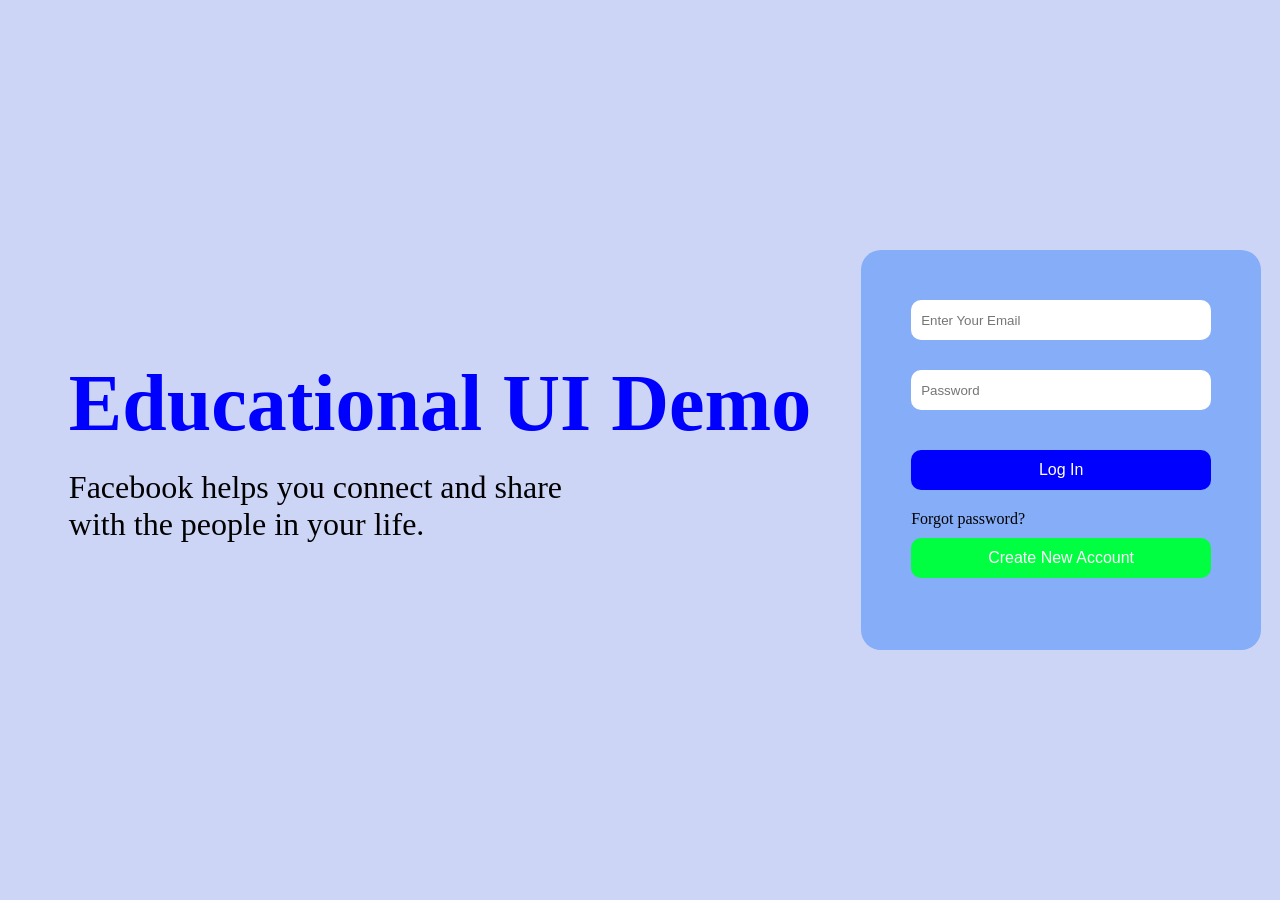
<file: index.html>
<!DOCTYPE html>
<html lang="en">
<head>
    <meta charset="UTF-8">
    <meta name="viewport" content="width=device-width, initial-scale=1.0">
    <title>Facebook</title>
    <link rel="stylesheet" href="index.css">
</head>
<body>
    <div class="container">
        <div class="content">
        <h1>Educational UI Demo</h1>
        <p>Facebook helps you connect and share 
        <br>with the  people in your life.</p>
    
        </div>
    </div>


    <div class="box">
    <form id="loginForm">
        <input id="email" type="email" placeholder="Enter Your Email">
        <br>
        <input id="password" type="password" placeholder="Password">
        <br>
        <div class="btn1">    
            <button id="btn1" type="submit">Log In</button>
        </div>
    </form>
    <p id="forgotPasswordText" style="cursor: pointer;">Forgot password?</p>
    
    <div class="btn2">
    <button id="btn2" type="button">Create New Account</button>
    </div>
    </div>
</div>
    <script src="index.js"></script>
</body>
</html>
</file>
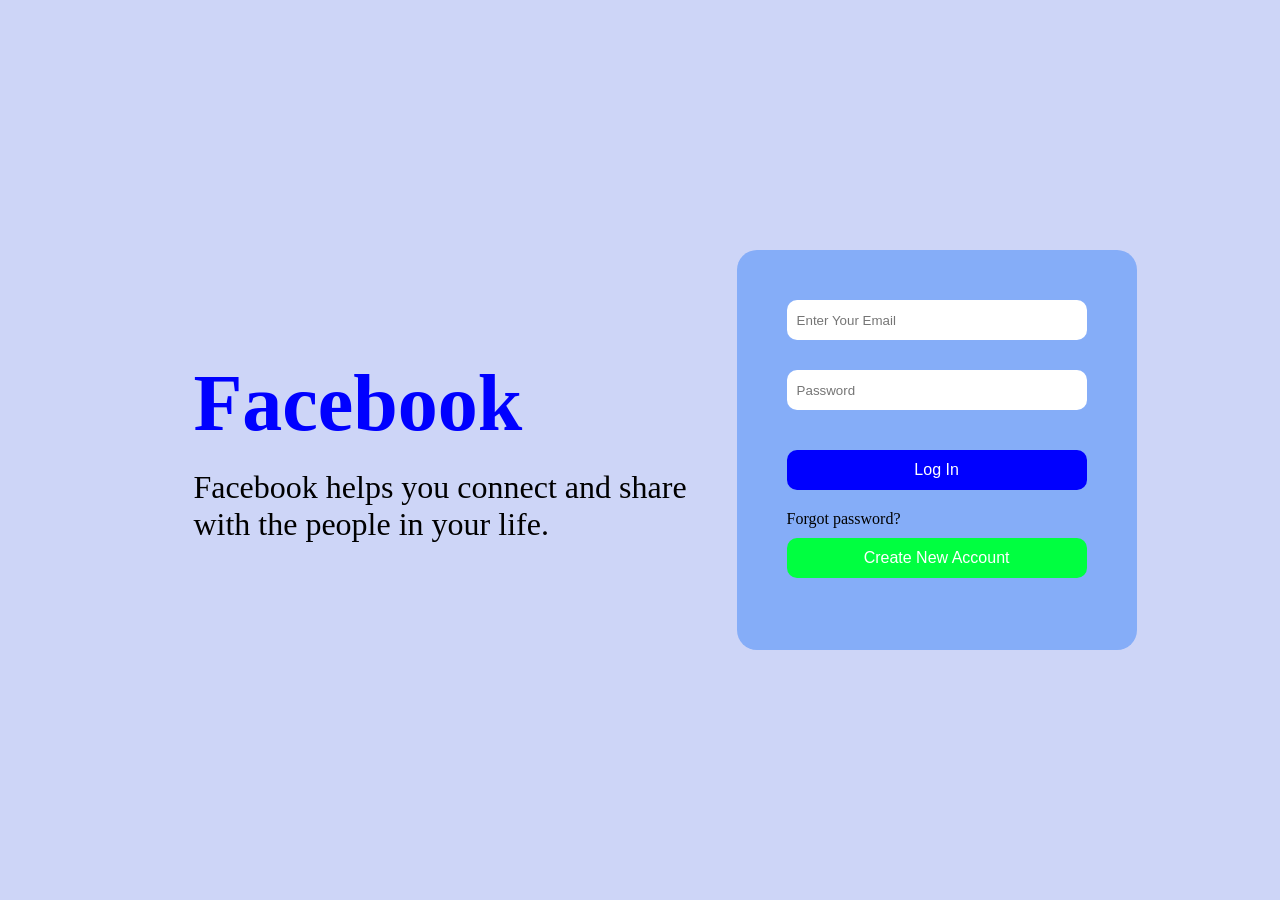
<file: inde.html>
<!DOCTYPE html>
<html lang="en">
<head>
    <meta charset="UTF-8">
    <meta name="viewport" content="width=device-width, initial-scale=1.0">
    <title>Facebook</title>
    <link rel="stylesheet" href="index.css">
</head>
<body>
    <div class="container">
        <div class="content">
        <h1>Facebook</h1>
        <p>Facebook helps you connect and share 
        <br>with the  people in your life.</p>
    
        </div>
    </div>


    <div class="box">
    <form id="loginForm">
        <input id="email" type="email" placeholder="Enter Your Email">
        <br>
        <input id="password" type="password" placeholder="Password">
        <br>
        <div class="btn1">    
            <button id="btn1" type="submit">Log In</button>
        </div>
    </form>
    <p id="forgotPasswordText" style="cursor: pointer;">Forgot password?</p>
    
    <div class="btn2">
    <button id="btn2" type="button">Create New Account</button>
    </div>
    </div>
</div>
    <script src="index.js"></script>
</body>
</html>
</file>
<file: index.css>
*{
    margin: 0;
    padding: 0;
    box-sizing: border-box;
    
    
}

body{
    display: flex;
    justify-content: center;
    align-items: center;

    background-color: rgb(205, 213, 247);
    height: 100vh;
    width: 100vw;
    
}

.content{
    padding: 50px;
    font-size: 2rem;
    justify-content: center;
    align-items: center;
    flex-direction: column;
    
}

.content h1{
    font-size: 5rem;
    color: rgb(0, 0, 255);
    margin-bottom: 20px;
    
}

.box{
    padding:50px;
    width: 400px;
    height: 400px;
    border-radius: 20px;
    
    background-color:transparent ;
    color: rgb(255, 255, 255);
    background-color: rgb(133, 173, 248);
}
.box p{
    margin-top: 20px;
    color: rgb(0, 0, 0);
    cursor: pointer;
    background-color:transparent;

}
.box p span{
    color: blue;
    text-decoration: underline;
    justify-content: space-evenly;
    align-items: center;
    background-color:transparent;

}
.box input{
    width: 100%;
    height: 40px;
    border-radius: 10px;
    background-color: rgb(255, 255, 255);
    border: none;
    padding: 10px;
    margin-bottom: 30px;
}

.box .btn1 button{
    width: 100%;
    height: 40px;
    margin-top: 10px;
    cursor: pointer;
    background-color:transparent;
    border-radius: 10px;
    
    border: none;
    background-color: rgb(0, 0, 255);
    color: rgb(255, 255, 255);
    font-size: 1rem;
}

.box .btn2 button{
    width: 100%;
    height: 40px;
    background:none;
    background-color:transparent ;
    margin-top: 10px;
    cursor: pointer;
    border-radius: 10px;
    border: none;
    background-color: rgb(0, 255, 64);
    color: rgb(255, 255, 255);
    font-size: 1rem;
}
</file>
